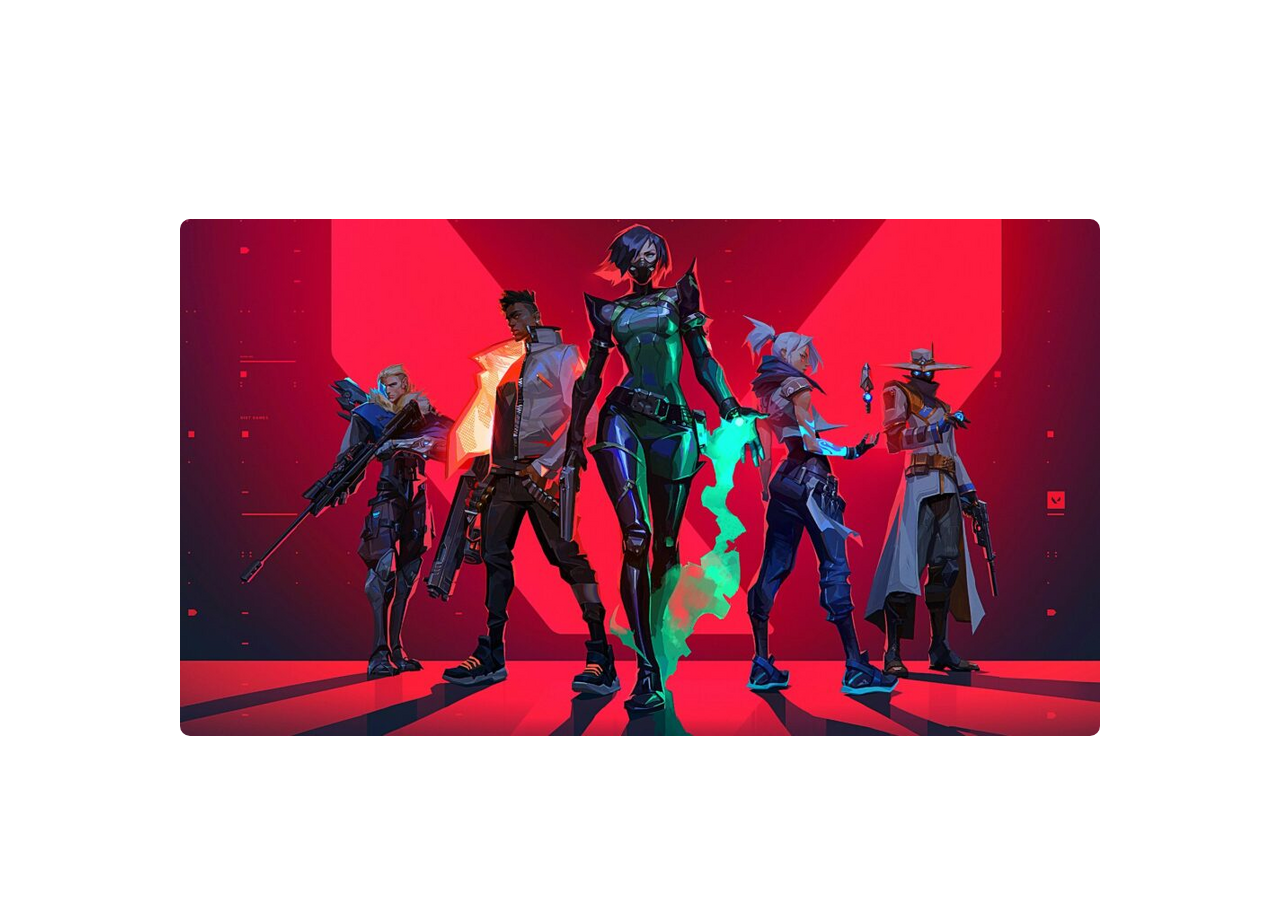
<file: pages/imgmap/imgmap.html>
<!DOCTYPE html>
<html lang="en">
  <head>
    <meta charset="UTF-8" />
    <meta name="viewport" content="width=device-width, initial-scale=1.0" />
    <link rel="icon" href="../../laptop.svg" />
    <link rel="preconnect" href="https://fonts.googleapis.com" />
    <link rel="preconnect" href="https://fonts.gstatic.com" crossorigin />
    <link
      href="https://fonts.googleapis.com/css2?family=Montserrat:ital,wght@0,100..900;1,100..900&display=swap"
      rel="stylesheet"
    />
    <link rel="stylesheet" href="../../css/reset.css" />
    <link rel="stylesheet" href="./imgmap.css" />
    <title>imgMap</title>
  </head>
  <body>
    <div class="container">
      <h1>Практика №1</h1>
      <a class="main" href="../../index.html">на главную</a>
      <div class="content">
        <!-- Image Map Generated by http://www.image-map.net/ -->
        <img src="./img/valorant.png" usemap="#image-map" />

        <map name="image-map">
          <area
            target="_blank"
            alt="Sova"
            title="Sova"
            href="https://playvalorant.com/ru-ru/agents/sova/"
            coords="254,458,150,141"
            shape="rect"
          />
          <area
            target="_blank"
            alt="Phoenix"
            title="Phoenix"
            href="https://playvalorant.com/ru-ru/agents/phoenix/"
            coords="395,468,266,72"
            shape="rect"
          />
          <area
            target="_blank"
            alt="Viper"
            title="Viper"
            href="https://playvalorant.com/ru-ru/agents/viper/"
            coords="537,476,402,5"
            shape="rect"
          />
          <area
            target="_blank"
            alt="Jett"
            title="Jett"
            href="https://playvalorant.com/ru-ru/agents/jett/"
            coords="694,479,550,89"
            shape="rect"
          />
          <area
            target="_blank"
            alt="Cypher"
            title="Cypher"
            href="https://playvalorant.com/ru-ru/agents/cypher/"
            coords="820,469,700,119"
            shape="rect"
          />
        </map>
      </div>
      <div class="footer">
        <a href="../../index.html">
          <svg
            class="arrow"
            width="45px"
            height="45px"
            viewBox="0 0 24 24"
            fill="none"
            xmlns="http://www.w3.org/2000/svg"
          >
            <path
              d="M11 9L8 12M8 12L11 15M8 12H16M21 12C21 16.9706 16.9706 21 12 21C7.02944 21 3 16.9706 3 12C3 7.02944 7.02944 3 12 3C16.9706 3 21 7.02944 21 12Z"
              stroke="#ffffff80"
              stroke-width="2"
              stroke-linecap="round"
              stroke-linejoin="round"
            />
          </svg>
        </a>

        <a href="#">
          <svg
            width="45px"
            height="45px"
            viewBox="0 0 24 24"
            fill="none"
            xmlns="http://www.w3.org/2000/svg"
          >
            <path
              d="M13 15L16 12M16 12L13 9M16 12H8M21 12C21 16.9706 16.9706 21 12 21C7.02944 21 3 16.9706 3 12C3 7.02944 7.02944 3 12 3C16.9706 3 21 7.02944 21 12Z"
              stroke="#ffffff80"
              stroke-width="2"
              stroke-linecap="round"
              stroke-linejoin="round"
            />
          </svg>
        </a>
      </div>
    </div>
  </body>
</html>
</file>
<file: pages/imgmap/imgmap.css>
body {
  display: flex;
  font-family: 'Montserrat', sans-serif;
  font-optical-sizing: auto;
  height: 100vh;
  background-image: url('https://i.pinimg.com/originals/b8/60/07/b860073138798a312487a9e1bdd290ee.jpg');
  background-size: cover;
  background-position: center;
  overflow: hidden;
  align-items: center;
}

h1 {
  font-weight: bold;
  font-size: 2.4375em;
  text-align: center;
  text-transform: uppercase;
  color: #fff;
  margin-top: 40px;
}
.main {
  display: block;
  font-weight: 500;
  font-size: 1.1em;
  text-align: center;
  margin-top: 10px;
  color: rgba(255, 255, 255, 0.3);
  text-transform: uppercase;

  transition: all 0.2s ease-in-out;
}
.main:hover {
  scale: calc(1.05);

  color: rgba(255, 255, 255, 0.7);
}
.container {
  width: 1100px;
  margin: 0 auto;
  background: rgba(255, 255, 255, 0.1);
  backdrop-filter: blur(10px);
  border: 2px solid rgba(255, 255, 255, 0.1);
  border-radius: 10px;
  height: 780px;
  display: flex; /* Добавлено */
  flex-direction: column; /* Добавлено */
  align-items: center; /* Добавлено */
}

.content {
  flex: 1 0 auto;
  display: flex;
  justify-content: center;
  align-items: center;
}
img {
  border-radius: 10px;
}
.footer {
  display: flex;
  flex: 0 0 auto;
  width: 95%;
  justify-content: space-between;
  margin-bottom: 15px;
}
svg {
  cursor: pointer;
}

path {
  transition: all 0.2s ease-in-out;
}
svg:hover path {
  stroke: #fff;
}
/* .map {
  width: 920px;
  height: 520px;
} */
</file>
